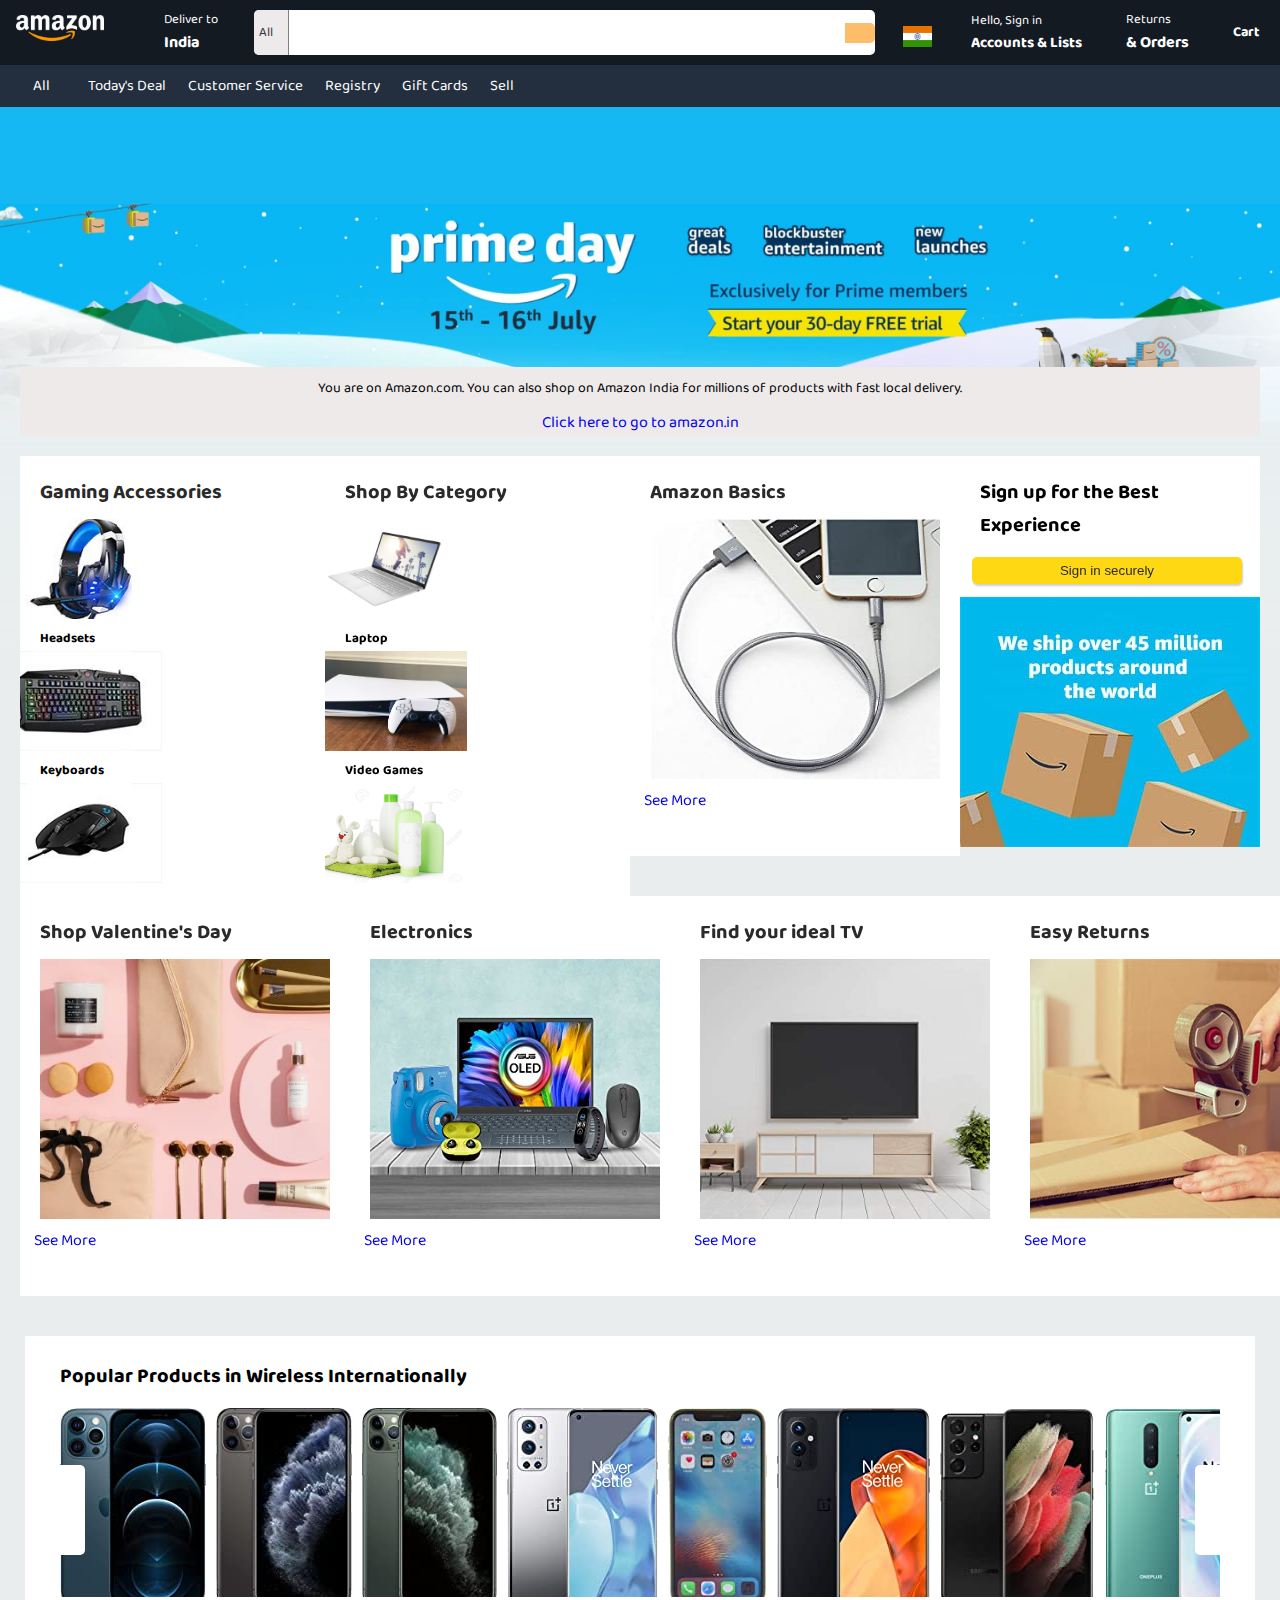
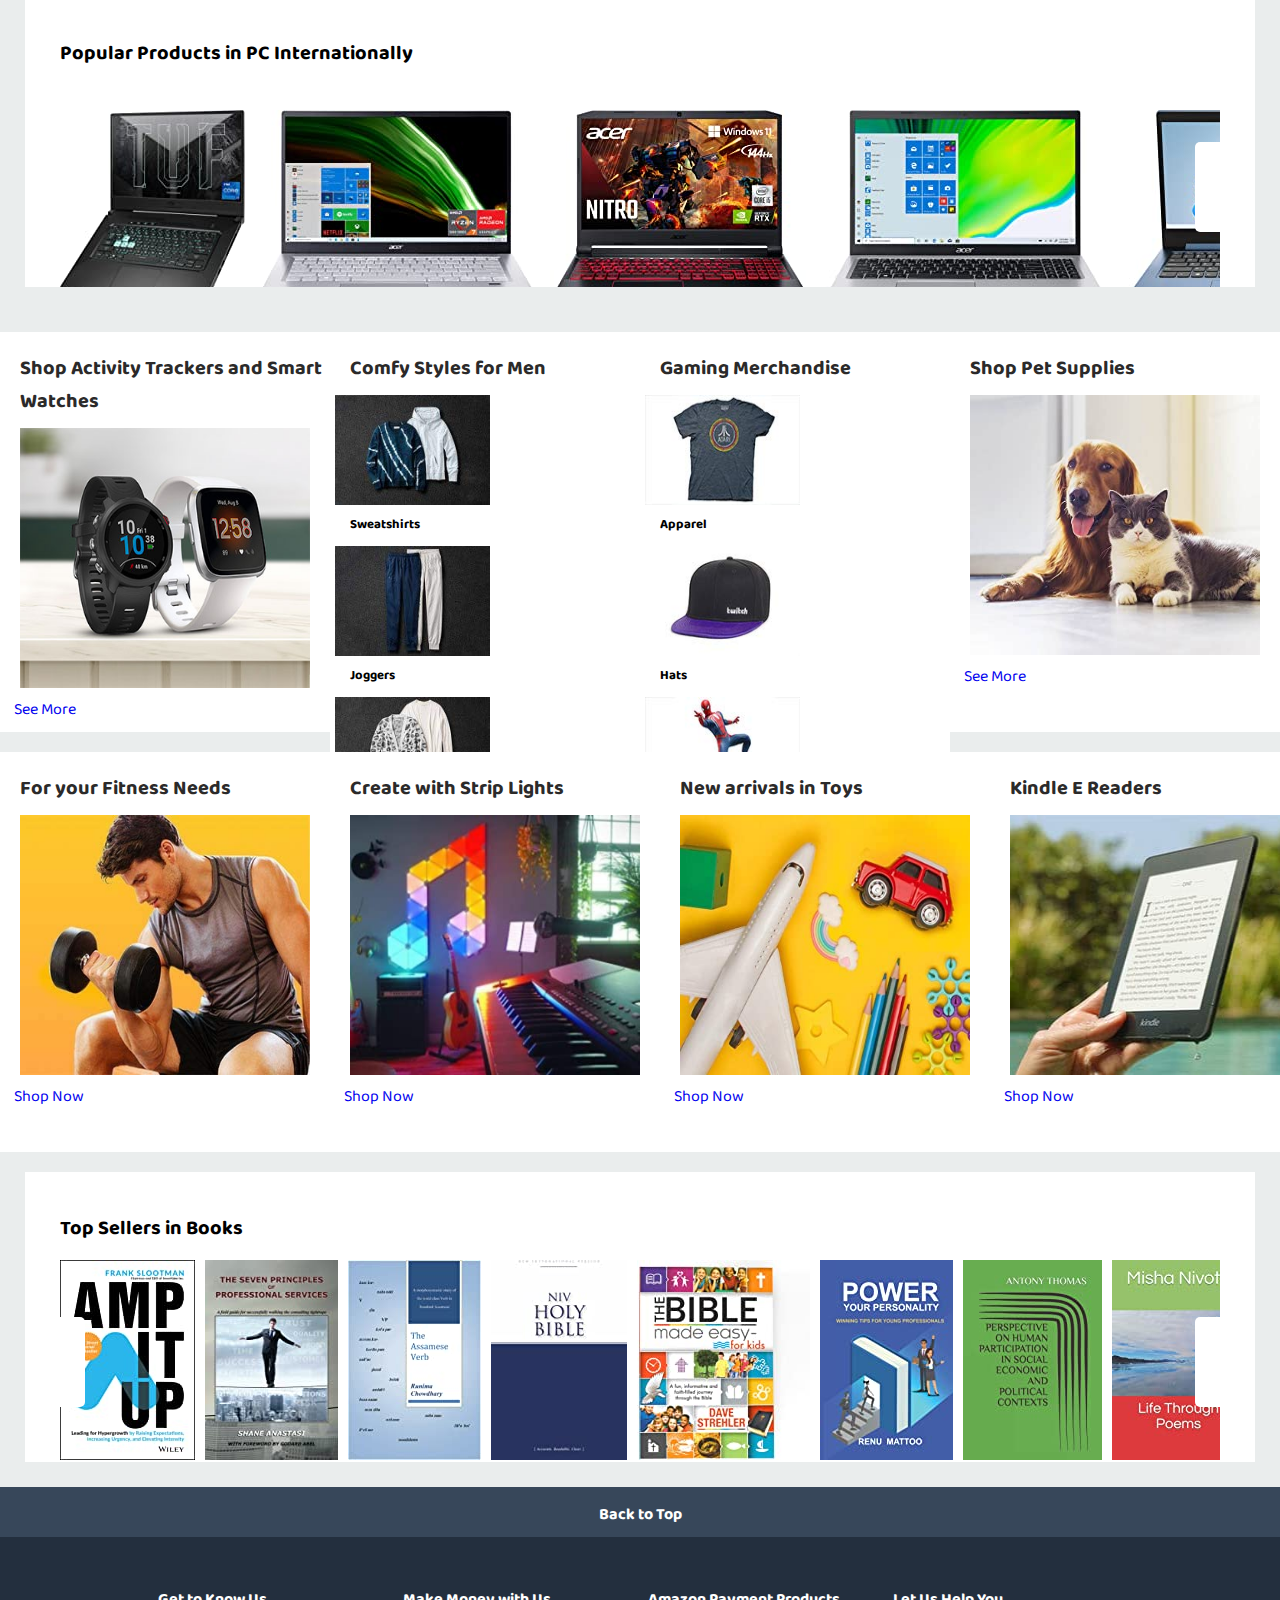
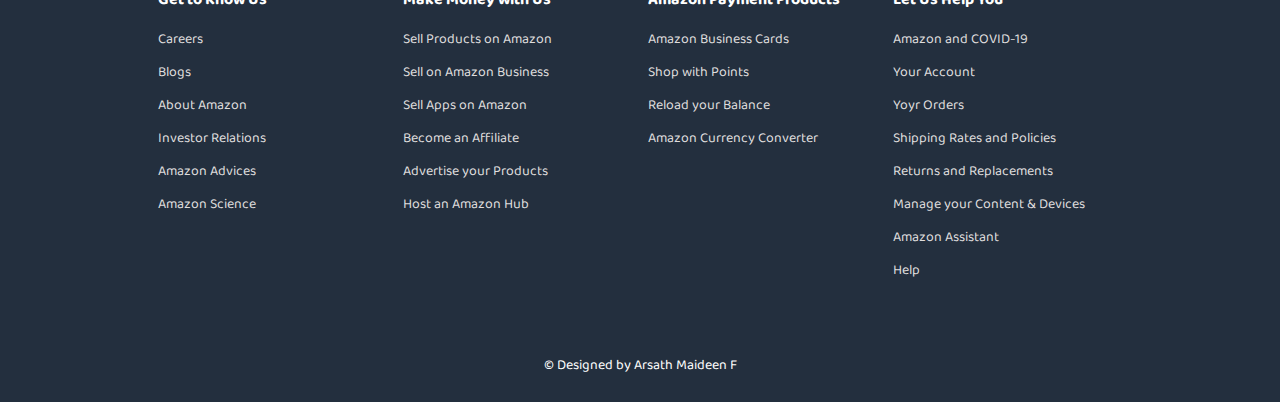
<file: AMAZON_WEBPAGE_CLONE/index.html>
<!DOCTYPE html>
<html lang="en">
<head>
    <meta charset="UTF-8">
    <meta http-equiv="X-UA-Compatible" content="IE=edge">
    <meta name="viewport" content="width=device-width, initial-scale=1.0">
    <link rel="stylesheet" href="style.css">
    <link rel="stylesheet" href="https://cdnjs.cloudflare.com/ajax/libs/font-awesome/6.2.0/css/all.min.css" integrity="sha512-xh6O/CkQoPOWDdYTDqeRdPCVd1SpvCA9XXcUnZS2FmJNp1coAFzvtCN9BmamE+4aHK8yyUHUSCcJHgXloTyT2A==" crossorigin="anonymous" referrerpolicy="no-referrer" />
    <title>Amazon.com-Shop Online</title>
</head>
<body>
    <div class="sidebar">
        <div class="hdn-head">
            <h2>Hello, Sign in</h2>
        </div>
        <div class="hdn-content">
            <h3>Digital Content & Devices</h3>
            <ul>
                <div>
                    <li>Amazon Music</li><i class="fa-solid fa-angle-right"></i>
                </div>
                <div>
                    <li>Kindle E-Readers & Books</li><i class="fa-solid fa-angle-right"></i>
                </div>
                <div>
                    <li>Appstore for Android</li><i class="fa-solid fa-angle-right"></i>
                </div>
            </ul>
            <div class="line"></div>
        </div>
        <div class="hdn-content">
            <h3>Shop By Department</h3>
            <ul>
                <div>
                    <li>Electronics</li><i class="fa-solid fa-angle-right"></i>
                </div>
                <div>
                    <li>Computers</li><i class="fa-solid fa-angle-right"></i>
                </div>
                <div>
                    <li>Smart Homes</li><i class="fa-solid fa-angle-right"></i>
                </div>
                <div>
                    <li>Arts & Crafts</li><i class="fa-solid fa-angle-right"></i>
                </div>
            </ul>
            <div class="line"></div>
        </div>
        <div class="hdn-content">
            <h3>Programs & Features</h3>
            <ul>
                <div>
                    <li>Gift Cards & Mobile Recharges</li><i class="fa-solid fa-angle-right"></i>
                </div>
                <div>
                    <li>Flight Tickets</li><i class="fa-solid fa-angle-right"></i>
                </div>
                <div>
                    <li>Clearance Store</li><i class="fa-solid fa-angle-right"></i>
                </div>
            </ul>
            <div class="line"></div>
        </div>
    </div>
    <i class="fa-solid fa-xmark"></i>
    <div class="triangle"><i class="fa-solid fa-triangle"></i></div>
        <div class="hdn-sign">
            <div class="hdn-table">
                <div>
                    <h3>Your Lists</h3>
                    <ul>
                        <li>Create a List</li>
                        <li>Find a List & Registry</li>
                        <li>Amazon Smile Charity Lists</li>
                    </ul>
                </div>
                <div class="hdn-line"></div>
                <div>
                    <h3>Your Account</h3>
                    <ul>
                        <li>Account</li>
                        <li>Orders</li>
                        <li>Recommendations</li>
                        <li>Browsing History</li>
                        <li>Watchlist</li>
                        <li>Video Purchases</li>
                        <li>Kindle Unlimited</li>
                        <li>Content & Devices</li>
                        <li>Subscribe & Save Items</li>
                        <li>Membership</li>
                        <li>Music Library</li>
                    </ul>
                </div>
            </div>
        </div>
    <div class="black"></div>
    <header>
        <div class="first">
            <div class="flex logo">
            <a href="#"><img src="images/logo.png" alt=""></a>
            <div class="map flex">
                <i class="fas fa-map-marker"></i>
                <div>
                    <span>Deliver to</span>
                    <span>India</span>
                </div>
            </div>
        </div>
        <div class="flex input">
            <div>
                <span>All</span>
                <i class="fas fa-caret-down"></i>
            </div>
            <input type="text">
            <i class="fas fa-search"></i>
        </div>
        <div class="flex right">
            <div class="flex lang">
                <img src="images/indiaflag.png" alt="">
                <i class="fas fa-caret-down"></i>
            </div>
            <div class="sign">
                <span>Hello, Sign in</span>
                <div class="flex ac">
                    <span>Accounts & Lists</span>
                    <i class="fas fa-caret-down"></i>
                </div>
            </div>
            <div class="sign">
                <span>Returns</span>
                <span>& Orders</span>
            </div>
            <div class="flex cart">
                <i class="fas fa-shopping-cart"></i>
                <span class="ca">Cart</span>
            </div>
        </div>
    </div>
    <div class="second">
        <div class="second-1">
            <div>
                <i class="fas fa-bars"></i>
                <span>All</span>
            </div>
        </div>
        <div class="second-2">
            <ul>
                <li>Today's Deal</li>
                <li>Customer Service</li>
                <li>Registry</li>
                <li>Gift Cards</li>
                <li>Sell</li>
            </ul>
        </div>
        
    </div>
    </header>
    <section class="sec-1">
        <div class="container">
            <div class="container-1">
                <div class="para">
                    <p>You are on Amazon.com. You can also shop on Amazon India for millions of products with fast local delivery.</p><a href="https://www.amazon.in/?&ext_vrnc=hi&tag=googhydrabk1-21&ref=pd_sl_nxqtetlae_e&adgrpid=60571832564&hvpone=&hvptwo=&hvadid=486453138860&hvpos=&hvnetw=g&hvrand=12535176714638732243&hvqmt=e&hvdev=c&hvdvcmdl=&hvlocint=&hvlocphy=9061830&hvtargid=kwd-296458789801&hydadcr=14452_2154371&gclid=Cj0KCQjwnvOaBhDTARIsAJf8eVNJ6D0_UEAgzp9_IEK8-AtbwjPY81k1murdrRDI1PsbLEmGdhyqKDMaArp9EALw_wcB">Click here to go to amazon.in</a>
                </div>
                <div class="product-comp">
                    <div class="box">
                        <h3>Gaming Accessories</h3>
                        <div class="box-a">
                            <div>
                                <img src="images/ga1.jpg" alt="">
                                <span>Headsets</span>
                            </div>
                            <div>
                                <img src="images/ga2.jpg" alt="">
                                <span>Keyboards</span>
                            </div>
                            <div>
                                <img src="images/ga3.jpg" alt="">
                                <span>Computer mice</span>
                            </div>
                            <div>
                                <img src="images/ga4.jpg" alt="">
                                <span>Chairs</span>
                            </div>
                        </div>
                        <a href="#">See More</a>
                    </div>
                    <div class="box">
                        <h3>Shop By Category</h3>
                        <div class="box-a">
                            <div>
                                <img src="images/sc1.jpg" alt="">
                                <span>Laptop</span>
                            </div>
                            <div>
                                <img src="images/sc2.jpg" alt="">
                                <span>Video Games</span>
                            </div>
                            <div>
                                <img src="images/sc3.jpg" alt="">
                                <span>Baby</span>
                            </div>
                            <div>
                                <img src="images/sc4.jpg" alt="">
                                <span>Toy & Games</span>
                            </div>
                        </div>
                        <a href="#">Shop Now</a>
                    </div>
                    <div class="box box-c">
                        <h3>Amazon Basics</h3>
                        <div>
                            <img src="images/amazon basics.jpg" alt="">
                        </div>
                        <a href="#">See More</a>
                    </div>
                    <div class="box-b">
                        <div class="best">
                            <h3>Sign up for the Best Experience</h3>
                            <a href="signin.html">
                                <button>Sign in securely</button>
                            </a>
                        </div>
                        <div>
                        <img src="images/banner.jpg" alt="">
                       </div>
                    </div>
                </div>
                <div class="product-comp">
                    <div class="box box-c">
                        <h3>Shop Valentine's Day</h3>
                        <div>
                            <img src="images/shop valentine's.jpg" alt="">
                        </div>
                        <a href="#">See More</a>
                    </div>
                    <div class="box box-c">
                        <h3>Electronics</h3>
                        <div>
                            <img src="images/electronics.jpg" alt="">
                        </div>
                        <a href="#">See More</a>
                    </div>
                    <div class="box box-c">
                        <h3>Find your ideal TV</h3>
                        <div>
                            <img src="images/find your deal.jpg" alt="">
                        </div>
                        <a href="#">See More</a>
                    </div>
                    <div class="box box-c">
                        <h3>Easy Returns</h3>
                        <div>
                            <img src="images/easy return.jpg" alt="">
                        </div>
                        <a href="#">See More</a>
                    </div>
                </div>
            </div>
            <div class="slider">
                <div class="image-box">
                    <div class="slide">
                        <img src="images/si6.jpg" alt="">
                    </div>
                    <div class="slide">
                        <img src="images/si2.jpg" alt="">
                    </div>
                    <div class="slide">
                        <img src="images/si3.jpg" alt="">
                    </div>
                    <div class="slide">
                        <img src="images/si4.jpg" alt="">
                    </div>
                </div>
            </div>
        </div>
    </section>
    <section class="sec-2">
        <h3>Popular Products in Wireless Internationally</h3>
        <div class="slide-sec">
            <div class="l-btn"><i class="fa-solid fa-chevron-left"></i></div>
            <div class="r-btn"><i class="fa-solid fa-chevron-right"></i></div>
            <h3>Popular Products in Wireless Internationally</h3>
            <ul class="product-slide">
                <li><img src="images/pinter1.jpg" alt=""></li>
                <li><img src="images/pinter2.jpg" alt=""></li>
                <li><img src="images/pinter3.jpg" alt=""></li>
                <li><img src="images/pinter4.jpg" alt=""></li>
                <li><img src="images/pinter5.jpg" alt=""></li>
                <li><img src="images/pinter6.jpg" alt=""></li>
                <li><img src="images/pinter7.jpg" alt=""></li>
                <li><img src="images/pinter8.jpg" alt=""></li>
                <li><img src="images/pinter9.jpg" alt=""></li>
                <li><img src="images/pinter10.jpg" alt=""></li>
                <li><img src="images/pinter11.jpg" alt=""></li>
                <li><img src="images/pinter12.jpg" alt=""></li>
                <li><img src="images/pinter13.jpg" alt=""></li>
                <li><img src="images/pinter14.jpg" alt=""></li>
                <li><img src="images/pinter15.jpg" alt=""></li>
            </ul>
        </div>
    </section>
    <section class="sec-2">
        <!-- <h3>Popular Products in Wirelessly Internationally</h3> -->
        <div class="slide-sec">
            <div class="l-btn btn-1b"><i class="fa-solid fa-chevron-left"></i></div>
            <div class="r-btn btn-1a"><i class="fa-solid fa-chevron-right"></i></div>
             <h3>Popular Products in PC Internationally</h3>
            <ul class="product-slide product-slide-1">
                <li><img src="images/pc2.jpg" alt=""></li>
                <li><img src="images/pc3.jpg" alt=""></li>
                <li><img src="images/pc4.jpg" alt=""></li>
                <li><img src="images/pc5.jpg" alt=""></li>
                <li><img src="images/pc6.jpg" alt=""></li>
                <li><img src="images/pc7.jpg" alt=""></li>
                <li><img src="images/pc8.jpg" alt=""></li>
                <li><img src="images/pc9.jpg" alt=""></li>
                <li><img src="images/pc10.jpg" alt=""></li>
                <li><img src="images/pc11.jpg" alt=""></li>
                <li><img src="images/pc12.jpg" alt=""></li>
                <li><img src="images/pc13.jpg" alt=""></li>
                <li><img src="images/pc14.jpg" alt=""></li>
                <li><img src="images/pc15.jpg" alt=""></li>
            </ul>
        </div>
    </section>
    <div class="product-comp">
        <div class="box box-c">
            <h3>Shop Activity Trackers and Smart Watches</h3>
            <div>
                <img src="images/watch.jpg" alt="">
            </div>
            <a href="#">See More</a>
        </div>
        <div class="box box-d">
            <h3>Comfy Styles for Men</h3>
            <div class="box-a">
                <div>
                    <img src="images/cm1.jpg" alt="">
                    <span>Sweatshirts</span>
                </div>
                <div>
                    <img src="images/cm2.jpg" alt="">
                    <span>Joggers</span>
                </div>
                <div>
                    <img src="images/cm3.jpg" alt="">
                    <span>Cardigans</span>
                </div>
                <div>
                    <img src="images/cm4.jpg" alt="">
                    <span>Easy Tees</span>
                </div>
            </div>
            <a href="#">See More</a>
        </div>
        <div class="box box-d">
            <h3>Gaming Merchandise</h3>
            <div class="box-a">
                <div>
                    <img src="images/gm1.jpg" alt="">
                    <span>Apparel</span>
                </div>
                <div>
                    <img src="images/gm2.jpg" alt="">
                    <span>Hats</span>
                </div>
                <div>
                    <img src="images/gm3.jpg" alt="">
                    <span>Action Figures</span>
                </div>
                <div>
                    <img src="images/gm4.jpg" alt="">
                    <span>Mugs</span>
                </div>
            </div>
            <a href="#">See More</a>
        </div>
        <div class="box box-c">
            <h3>Shop Pet Supplies</h3>
            <div>
                <img src="images/pets.jpg" alt="">
            </div>
            <a href="#">See More</a>
        </div>        
        
    </div>
    <div class="product-comp">
        <div class="box box-c">
            <h3>For your Fitness Needs</h3>
            <div>
                <img src="images/fitness.jpg" alt="">
            </div>
            <a href="#">Shop Now</a>
        </div>  
        <div class="box box-c">
            <h3>Create with Strip Lights</h3>
            <div>
                <img src="images/light.jpg" alt="">
            </div>
            <a href="#">Shop Now</a>
        </div>  
        <div class="box box-c">
            <h3>New arrivals in Toys</h3>
            <div>
                <img src="images/craft.jpg" alt="">
            </div>
            <a href="#">Shop Now</a>
        </div>  
        <div class="box box-c">
            <h3>Kindle E Readers</h3>
            <div>
                <img src="images/reader.jpg" alt="">
            </div>
            <a href="#">Shop Now</a>
        </div>  
    </div>
    <section class="sec-2">
        <!-- <h3>Popular Products in Wirelessly Internationally</h3> -->
        <div class="slide-sec">
            <div class="l-btn btn-1c"><i class="fa-solid fa-chevron-left"></i></div>
            <div class="r-btn btn-1d"><i class="fa-solid fa-chevron-right"></i></div>
             <h3>Top Sellers in Books</h3>
            <ul class="product-slide product-slide-2">
                <li><img src="images/b1.jpg" alt=""></li>
                <li><img src="images/b2.jpg" alt=""></li>
                <li><img src="images/b3.jpg" alt=""></li>
                <li><img src="images/b4.jpg" alt=""></li>
                <li><img src="images/b5.jpg" alt=""></li>
                <li><img src="images/b6.jpg" alt=""></li>
                <li><img src="images/b7.jpg" alt=""></li>
                <li><img src="images/b8.jpg" alt=""></li>
                <li><img src="images/b9.jpg" alt=""></li>
                <li><img src="images/b10.jpg" alt=""></li>
            </ul>
        </div>
    </section>
    <section class="footer">
        <div class="backtop">
            <span>Back to Top</span>
        </div>
        <div class="detail">
            <div class="table">
                <div>
                    <div class="t-head">Get to Know Us</div>
                    <ul>
                        <li>Careers</li>
                        <li>Blogs</li>
                        <li>About Amazon</li>
                        <li>Investor Relations</li>
                        <li>Amazon Advices</li>
                        <li>Amazon Science</li>
                    </ul>
                </div>
            
                <div>
                    <div class="t-head">Make Money with Us</div>
                    <ul>
                        <li>Sell Products on Amazon</li>
                        <li>Sell on Amazon Business</li>
                        <li>Sell Apps on Amazon</li>
                        <li>Become an Affiliate</li>
                        <li>Advertise your Products</li>
                        <li>Host an Amazon Hub</li>
                    </ul>
                </div>
            
           
                <div>
                    <div class="t-head">Amazon Payment Products</div>
                    <ul>
                        <li>Amazon Business Cards</li>
                        <li>Shop with Points</li>
                        <li>Reload your Balance</li>
                        <li>Amazon Currency Converter</li>
                    </ul>
                </div>
            
            
                <div>
                    <div class="t-head">Let Us Help You</div>
                    <ul>
                        <li>Amazon and COVID-19</li>
                        <li>Your Account</li>
                        <li>Yoyr Orders</li>
                        <li>Shipping Rates and Policies</li>
                        <li>Returns and Replacements</li>
                        <li>Manage your Content & Devices</li>
                        <li>Amazon Assistant</li>
                        <li>Help</li>
                    </ul>
                </div>
            </div>
        </div>
        <div class="line"></div>
        <div class="copy">
            <span>&copy; Designed by Arsath Maideen F</span>
        </div>
    </section>
    <script src="script.js"></script>
</body>
</html>
</file>
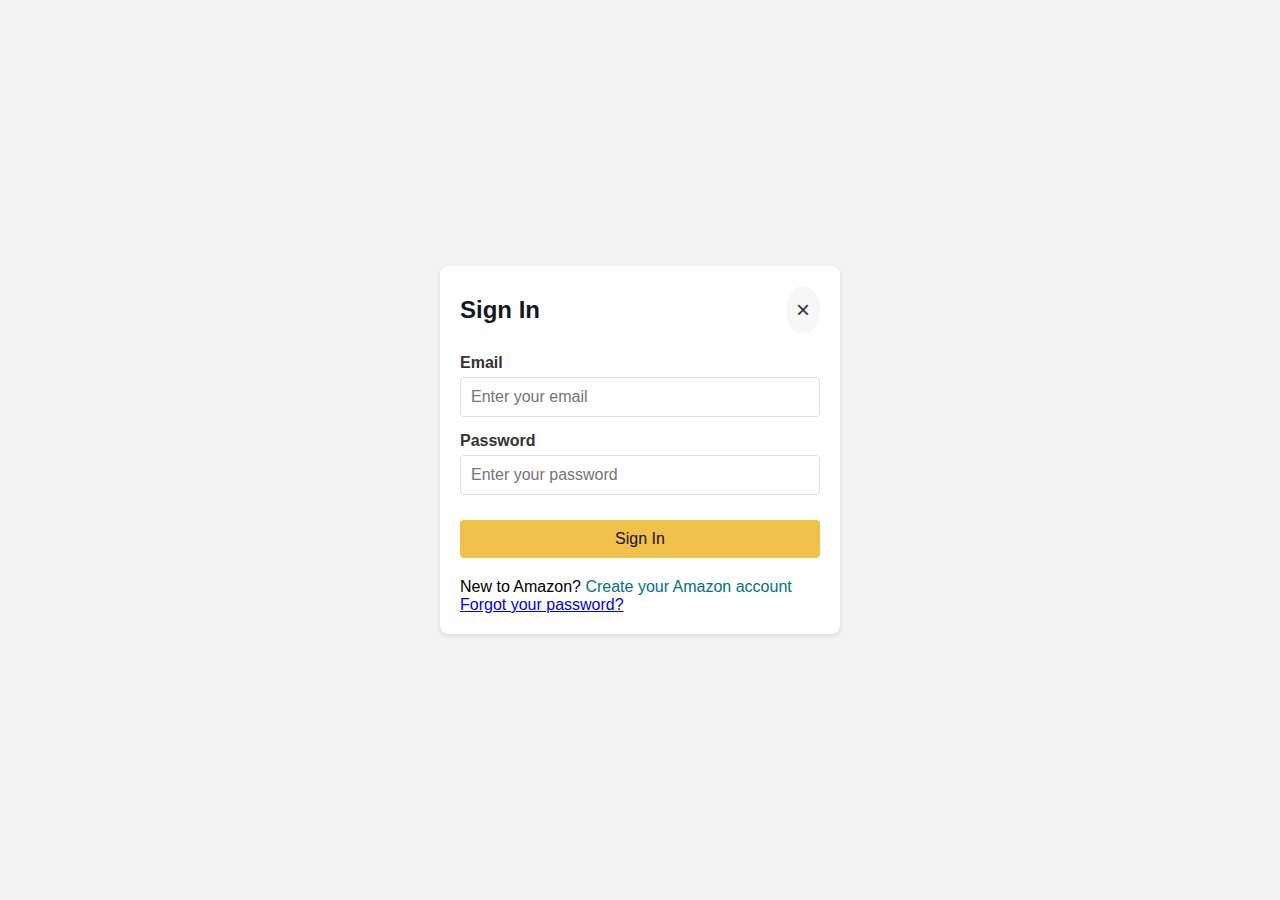
<file: AMAZON_WEBPAGE_CLONE/signin.html>
<!DOCTYPE html>
<html lang="en">
<head>
    <meta charset="UTF-8">
    <meta name="viewport" content="width=device-width, initial-scale=1.0">
    <title>Sign In</title>
    <link rel="stylesheet" href="signin.css">
    <script src="signin.js" defer></script>
</head>
<body>
    <div class="container">
        <div class="form-container">
            <div class="header">
                <h1>Sign In</h1>
                <button class="close-btn" onclick="closePage()">×</button>
            </div>
            <form id="signInForm">
                <div class="form-group">
                    <label for="email">Email</label>
                    <input type="email" id="email" name="email" placeholder="Enter your email" required>
                </div>
                <div class="form-group">
                    <label for="password">Password</label>
                    <input type="password" id="password" name="password" placeholder="Enter your password" required>
                </div>
                <button type="submit" class="submit-btn">Sign In</button>
                <p class="error-message" id="errorMessage"></p>
            </form>
            <div class="footer">
                <p>New to Amazon? <a href="#" id="createAccountLink" class="create-account-link">Create your Amazon account</a></p>
                <p><a href="forgot-password.html">Forgot your password?</a></p>
            </div>
        </div>

        <!-- Sign Up Form -->
        <div class="signup-container" id="signupContainer" style="display: none;">
            <div class="header">
                <h1>Create Your Amazon Account</h1>
                <button class="close-btn" onclick="closePage()">×</button>
            </div>
            <form id="signupForm">
                <div class="form-group">
                    <label for="newEmail">Email</label>
                    <input type="email" id="newEmail" name="newEmail" placeholder="Enter your email" required>
                </div>
                <div class="form-group">
                    <label for="newPassword">Password</label>
                    <input type="password" id="newPassword" name="newPassword" placeholder="Enter your password" required>
                </div>
                <div class="form-group">
                    <label for="confirmPassword">Confirm Password</label>
                    <input type="password" id="confirmPassword" name="confirmPassword" placeholder="Confirm your password" required>
                </div>
                <button type="submit" class="submit-btn">Create Account</button>
                <p class="error-message" id="signupErrorMessage"></p>
            </form>
        </div>
    </div>
</body>
</html>
</file>
<file: AMAZON_WEBPAGE_CLONE/style.css>
@import url('https://fonts.googleapis.com/css2?family=Baloo+Bhai+2&display=swap');
*{
    margin:0;
    padding:0;
    text-decoration: none;
    box-sizing: border-box;
    list-style: none;
}
body{
    font-family: 'Baloo Bhai 2', cursive;
    width: 100%;
    box-sizing: border-box;
    background-color: #eaeded;
}
.first{
    width:100%;
    height:65px;
    background-color: #131a22;
    display: flex;
    align-items: center;
    flex-direction: column;
}
.first img{
    width:100px;
    padding:5px;
    margin: 6px 10px;
    border: 1px solid transparent;
}
.first{
    display:flex;
    flex-direction: row;
    justify-content: space-between;
}
.flex{
    display: flex;
    justify-content: center;
}
.flex span,i{
    color:white;
}
.logo{
    flex:0.18;
    margin-right:8px;
    justify-content: space-between;
}
.map{
    border: 1px solid transparent;
}

.map i{
    margin-top: 15px;
    padding-left: 5px;
    font-size: 17px;
}
.map div{
    padding: 5px;
    display: flex;
    cursor: pointer;
    flex-direction: column;
}
.map div span:first-child{
    font-weight: 400;
    font-size: 13px;
}
.map div span{
    font-weight: bold;
}
.right{
    justify-content: space-between;
    flex: 0.30;
    margin-right: 10px;
    align-items: center;
}
.input{
    width:100%;
    background-color: white;
    flex:0.5;
    border-radius: 5px;
    display: flex;
    margin: 0 10px;
    align-items: center;
    justify-content: space-between;
    overflow: hidden;
}
.input input{
    outline: none;
    width:80%;
    font-size: 15px;
    padding: 5px 2px;
    border: none;
}
.input .fa-search{
    color: rgb(51,51,51);
    padding: 10px 15px;
    font-size: 25px;
    cursor: pointer;
    background-color: #febd69;
    border-radius: 0 5px 5px 0;
}
.input div{
    display: flex;
    justify-content: center;
    align-items: center;
    border-right: 1px solid gray;
    background-color: rgb(236,234,234);
    padding:5px 0;
}
.input div span{
    border-radius: 5px 0 0 5px;
    color: rgb(51,51,51);
    padding: 7px 5px;
    font-size: 13px;
    cursor: pointer;
}
.input .fa-caret-down{
    color: rgb(51,51,51);
    cursor: pointer;
    padding:5px;
}
.lang i{
    margin:0;
    padding: 0;
    color:gray;
}
.lang{
    padding: 2px;
    display: flex;
    justify-content: center;
    align-items: flex-end;
    border:1px solid transparent;
}
.right img{
    width:35px;
    height:35px;
    padding:2px;
    padding-top: 10px;
    margin:0;
    cursor: pointer;
}
.sign{
    display: flex;
    flex-direction: column;
    padding:3px 6px;
    border: 1px solid transparent;
    cursor:pointer;
}
.sign span:first-child{
    font-weight: 400;
    font-size: 13px;
}
.sign span{
    display:inline-block;
    width:100%;
    font-weight: bold;
}
.flex .ac span{
    font-size: 15px;
    margin-right: 4px;
    font-weight: bold;
}
.fa-shopping-cart{
    font-size: 27px;
}
.ca{
    font-size: 14px;
    font-weight: bold;
}
.cart{
    align-items: flex-end;
    position:relative;
    padding:5px 10px;
    border: 1px solid transparent;
    cursor: pointer;
}
.cart p{
    position: absolute;
    font-weight: bolder;
    color:#131a22;
    top: 7px;
    left:20px;
}
.cart:hover{
    border: 1px solid white;
    border-radius: 3px;
}
.logo img:hover{
    border: 1px solid white;
    border-radius: 3px;
}
.map:hover{
    border: 1px solid white;
    border-radius: 3px;
}
.lang:hover{
    border: 1px solid white;
    border-radius: 3px;
}
.sign:hover{
    border: 1px solid white;
    border-radius: 3px;
}
.lang:hover{
    border: 1px solid white;
    border-radius: 3px;
}
.input .fa-search:hover{
    background-color: #fdae46;
}
.input div:hover{
    background-color: rgb(204,202,202);
    color:black;
}
.second{
    width:100%;
    height:42px;
    background-color: #232f3e;
    display: flex;
    align-items: center;
    color:white;
    overflow: hidden;;
}
.second ul{
    align-items: center;
    list-style: none;
    display: flex;
    justify-content: flex-start;
}
.second span{
    font-size: 15px;
}
.second-1 div i{
    font-size: 20px;
    cursor: pointer;
    border: 1px solid transparent;
}
.second li{
    padding:5px 10px;
    font-size: 15px;
    margin: 7px 0;
    cursor: pointer;
    border: 1px solid transparent;
}
.second-1{
    flex:0.06;
    display: flex;
    justify-content: center;
    align-items: center;
}
.second-1 div{
    display: flex;
    align-items: center;
    padding-left: 5px;
}
.second-2{
    display: flex;
    flex:0.74;
    justify-content: flex-start;
}
.second-3{
    flex:0.2;
    display: flex;
    justify-content: flex-end;
    margin-right: 20px;
    overflow: hidden;
}
.second-3 span{
    padding:5px 10px;
    cursor: pointer;
    border: 1px solid transparent;
}
.second-1 div span{
    padding:5px;
    cursor: pointer;
}
.second-1 div:hover{
    border:1px solid white;
}
.second-2 li:hover{
    border:1px solid white;
}
.second-3 span:hover{
    border:1px solid white;
}
.sec-1{
    position: relative;
    width:100%;
    height: 1150px;
    box-sizing: border-box;
}
.slide img{
    width:1380px;
    height: 100%;
}
.container{
    position: relative;
    width:100%;
    height: auto;
}
.slider{
    width:100%;
    overflow: hidden;
    position: relative;
    height: 560px;
}
.image-box{
    display: flex;
    position: absolute;
    animation: carousel 15s alternate infinite;
}
@keyframes carousel{
    0%{
        left:0;
    }
    20%{
        left:0%;
    }
    24%{
        left:-1380px;
    }
    50%{
        left:-1380px;
    }
    54%{
        left:calc(-1380*2px);
    }
    80%{
        left:calc(-1380*2px);
    }
    84%{
        left:calc(-1380*3px);
    }
    100%{
        left:calc(-1380*3px);
    }
}
.container-1{
    position:absolute;
    z-index:1;
    top:240px;
    width:100%;
    left:0;
    padding:20px;
    display: flex;
    flex-direction: column;
    align-items: center;
    background:linear-gradient(to bottom, transparent, #eaeded 30%);
}
.container-1 .para{
    background-color: rgb(238,234,234);
    width:100%;
    text-align: center;
}
.container-1 div:first-child p{
    font-size: 14px;
    padding:10px 0;
}
.product-comp{
    width:100%;
    height:100%;
    display: flex;
    box-sizing: border-box;
    margin:20px 0;
    justify-content: space-around;
}
.product-comp .box{
    width:335px;
    height:400px;
    background-color: white;
}
.box h3{
    margin-top: 20px;
    margin-left: 20px;
    font-size: 20px;
    margin-bottom: 10px;
    color:rgb(43,42,42);
}
.box a{
    margin-left:4px;
    padding:10px;
}

.box-a{
    overflow: hidden;
    background-color: white;
}
.box div img{
    width:165px;
    height:100px;
    cursor: pointer;
    margin-left: -14%;
    margin-right: 0;
}
.box-a div{
    display: inline-block;
}
.box-a div span{
    display:block;
    font-size: 13px;
    margin-left: 20px;
    font-weight: bold;
}
.box-b{
    display: flex;
    flex-direction: column;
    align-items: center;
    justify-content: space-between;
}
.box-b .best{
    background-color: white;
    height:140px;
    width:300px;
}
.best h3{
    font-size: 20px;
    margin: 20px;
    margin-bottom: 15px;
}
.best button{
    border-radius: 5px;
    box-shadow: 1px 2px 2px rgb(211,207,207);
    color: rgb(43,42,42);
    background-color: #ffd814;
    width:270px;
    height:27px;
    margin-left: 12px;
    border:none;
}
.box.box-c img{
    margin:0 20px;
    height:260px;
    width:290px;
    cursor: pointer;
}
.sec-2{
    width:100%;
    height:315px;
    padding:25px;
    padding-top:0;
    padding-bottom: 25px;
}
.sec-2 h3{
    font-size: 20px;
    padding-bottom: 5px;
    margin-top:5px;
}
.slide-sec{
    height: 100%;
    width:100%;
    padding:35px;
    overflow-x: hidden;
    background-color: white;
    position: relative;
    margin-top: 20px;
    margin-bottom: 25px;
}
.product-slide{
    display: flex;
    margin-top: 10px;
    overflow-x: scroll;
    scroll-behavior: smooth;
}
.product-slide::-webkit-scrollbar{
    background-color: transparent;
    height:7px; 
    cursor: pointer;
}
.product-slide::-webkit-scrollbar-thumb{
    border-radius: 10px;
    cursor: pointer;
}
.product-slide li{
    list-style: none;
    margin-right: 10px;
    margin-bottom: 15px;
    cursor: pointer;
}
.l-btn, 
.r-btn{
    background-color: rgb(255,255,255,1);
    height:90px;
    width:50px;
    text-align: center;
    cursor:pointer;
    top:50%;
    position: absolute; 
    border:2px solid transparent; 
}
.l-btn{
    border-radius: 0 5px 5px 0;
    left:10px;
}
.r-btn{
    border-radius: 5px 0 0 5px;
    right:10px;
}
.l-btn:hover{
    border: 3px solid rgb(2,150,150);
}
.r-btn:hover{
    border: 3px solid rgb(2,150,150);
}
.r-btn i, .l-btn i{
    color: rgb(54,54,54);
    position:absolute;
    font-size: 30px;
    top:35%;
    left:12%;
    right:12%;
}
.slide-sec h3{
    font-size: 20px;
    margin-top:5px;
    margin-bottom: 0;
}
.product-slide.product-slide-1{
    display: flex;
    margin-top: 35px;
    overflow-x: scroll;
    scroll-behavior: smooth;
}
.box-d a{
    padding-top: 10px;
}
.box-d div img{
    width:155px;
    height:110px;
    margin-left: 5px;
    margin-right: 0px;
}
.box-d div span{
    margin-bottom: 11px;
}
.footer{
    width:100%;
    height:450px;
    transition: all 0.2s;
}
.backtop{
    text-align: center;
    height:50px;
    background-color: #37475a;
    padding:15px;
    cursor: pointer;
}
.backtop span{
    color:white;
    font-weight: bold;
}
.backtop:hover{
    background-color: #4d627c;
}
.detail{
    background-color: #232f3e;
    height:375px;
}
.table{
    margin:0 150px;
    height:100%;
    display: flex;
    justify-content: space-around;
    padding-top:50px;
}
.table div{
    width:230px;
}
.t-head{
    font-size: 16px;
    color:white;
    font-weight: bold;
    margin-bottom: 5px;
}
.table li{
    color: rgb(223,221,221);
    padding-top:10px;
    font-weight: lighter;
    list-style: none;
    font-size: 14px;
}
.copy{
    background-color: #232f3e;
    height: 90px;
    padding:40px;
    text-align: center;
}
.copy span{
    color:white;
    font-size: 14px;
}
.line{
    height:0.4px;
    width:100%;
    background-color: rgb(172,172,172);

}
.sidebar{
    background-color: white;
    width:330px;
    height:100%;
    transform: translateX(-390px);
    transition: all 0.5s;
    height:100%;
    position:absolute;
    z-index:101;
    overflow-y: scroll;
    box-shadow: 2px 2px 30px black;
}
.hdn-head{
    background-color: #232f3e;
    height:60px;
    width:100%;
    color:white;
    text-align: center;
}
.hdn-head h2{
    line-height: 60px;
}
.hdn-content h3{
    padding:20px 25px;
    color:rgb(39,39,39);
}
.hdn-content ul div{
    display: flex;
    cursor: pointer;
    transition: all 0.2s;
    font-size: rgb(70,70,70);
    font-size: 14px;
    padding:15px 25px;
    justify-content: space-between;
}
.fa-xmark {
    top:20px;
    left:350px;
    position:absolute;
    display: none;
    font-size: 30px;
    z-index:101;
    cursor: pointer;
}
.fa-angle-right{
    color:rgb(27,27,27);
}
.hdn-content ul div:hover{
    background-color: rgb(230,227,227);
}
.hdn-content ul{
    padding-bottom: 9px;
}
.black{
    height:100%;
    position: absolute;
    background-color: rgba(0,0,0,0.7);

}
.black.active{
    width:100%;
    z-index: 100;
}
.black.active-1{
    top:70px;
    width:100%;
    z-index:99;
}
.sidebar.active{
    transform: translateX(0);
}
.fa-xmark.active{
    display: block;
}
.hdn-sign.active{
    display: block;
}
.triangle.active{
    display: block;
}
.triangle{
    position:absolute;
    z-index:101;
    display:none;
    right:210px;
    top:42px;
    background-color: transparent;
    width:0;
    height:0;
    display:none;
    transition:all 2s;
    border:10px solid blue;
    border-color: transparent transparent white transparent;
}
.hdn-sign{
    position: absolute;
    z-index:101;
    transition: all 2s;
    display: none;
    width:500px;
    height: 350px;
    top:60px;
    right:80px;
    background-color: white;
    border-radius: 5px;
}
.hdn-table{
    display: flex;
    justify-content: space-around;
    padding:20px 0;
}
.hdn-table h3{
    font-size: 16px;
    padding:10px 0;
}
.hdn-table li{
    color: rgb(84,84,84);
    font-size: 13px;
    padding:5px 0;
    cursor: pointer;
}
.hdn-line{
    width:0.5px;
    color:black;
    background-color: rgb(190,190,190);
    height:280px;
}
.stop-scroll{
    overflow: hidden;
    height:100%;
}
</file>
<file: AMAZON_WEBPAGE_CLONE/signin.css>
* {
    margin: 0;
    padding: 0;
    box-sizing: border-box;
}

body {
    font-family: Arial, sans-serif;
    background-color: #f3f3f3;
    display: flex;
    justify-content: center;
    align-items: center;
    height: 100vh;
    margin: 0;
}

.container {
    width: 100%;
    max-width: 400px;
    background-color: #fff;
    border-radius: 8px;
    box-shadow: 0 2px 4px rgba(0, 0, 0, 0.1);
    padding: 20px;
    position: relative;
}

.header {
    display: flex;
    justify-content: space-between;
    align-items: center;
    margin-bottom: 20px;
}

h1 {
    font-size: 24px;
    color: #131921;
}

.close-btn {
    background: #f7f7f7;
    border: none;
    padding: 10px;
    border-radius: 50%;
    cursor: pointer;
    font-size: 24px;
    color: #333;
}

.close-btn:hover {
    background-color: #ddd;
}

form {
    display: flex;
    flex-direction: column;
}

.form-group {
    margin-bottom: 15px;
}

label {
    display: block;
    margin-bottom: 5px;
    color: #333;
    font-weight: bold;
}

input {
    width: 100%;
    padding: 10px;
    border: 1px solid #ddd;
    border-radius: 4px;
    font-size: 16px;
}

button.submit-btn {
    width: 100%;
    padding: 10px;
    border: none;
    border-radius: 4px;
    background-color: #f0c14b;
    color: #111;
    cursor: pointer;
    font-size: 16px;
    margin-top: 10px;
}

button.submit-btn:hover {
    background-color: #e7b63f;
}

.error-message {
    color: red;
    margin-top: -10px;
    margin-bottom: 10px;
}

a.create-account-link {
    color: #007185;
    text-decoration: none;
}

a.create-account-link:hover {
    text-decoration: underline;
}

.footer {
    margin-top: 20px;
}

.signup-container {
    display: none;
}
</file>
